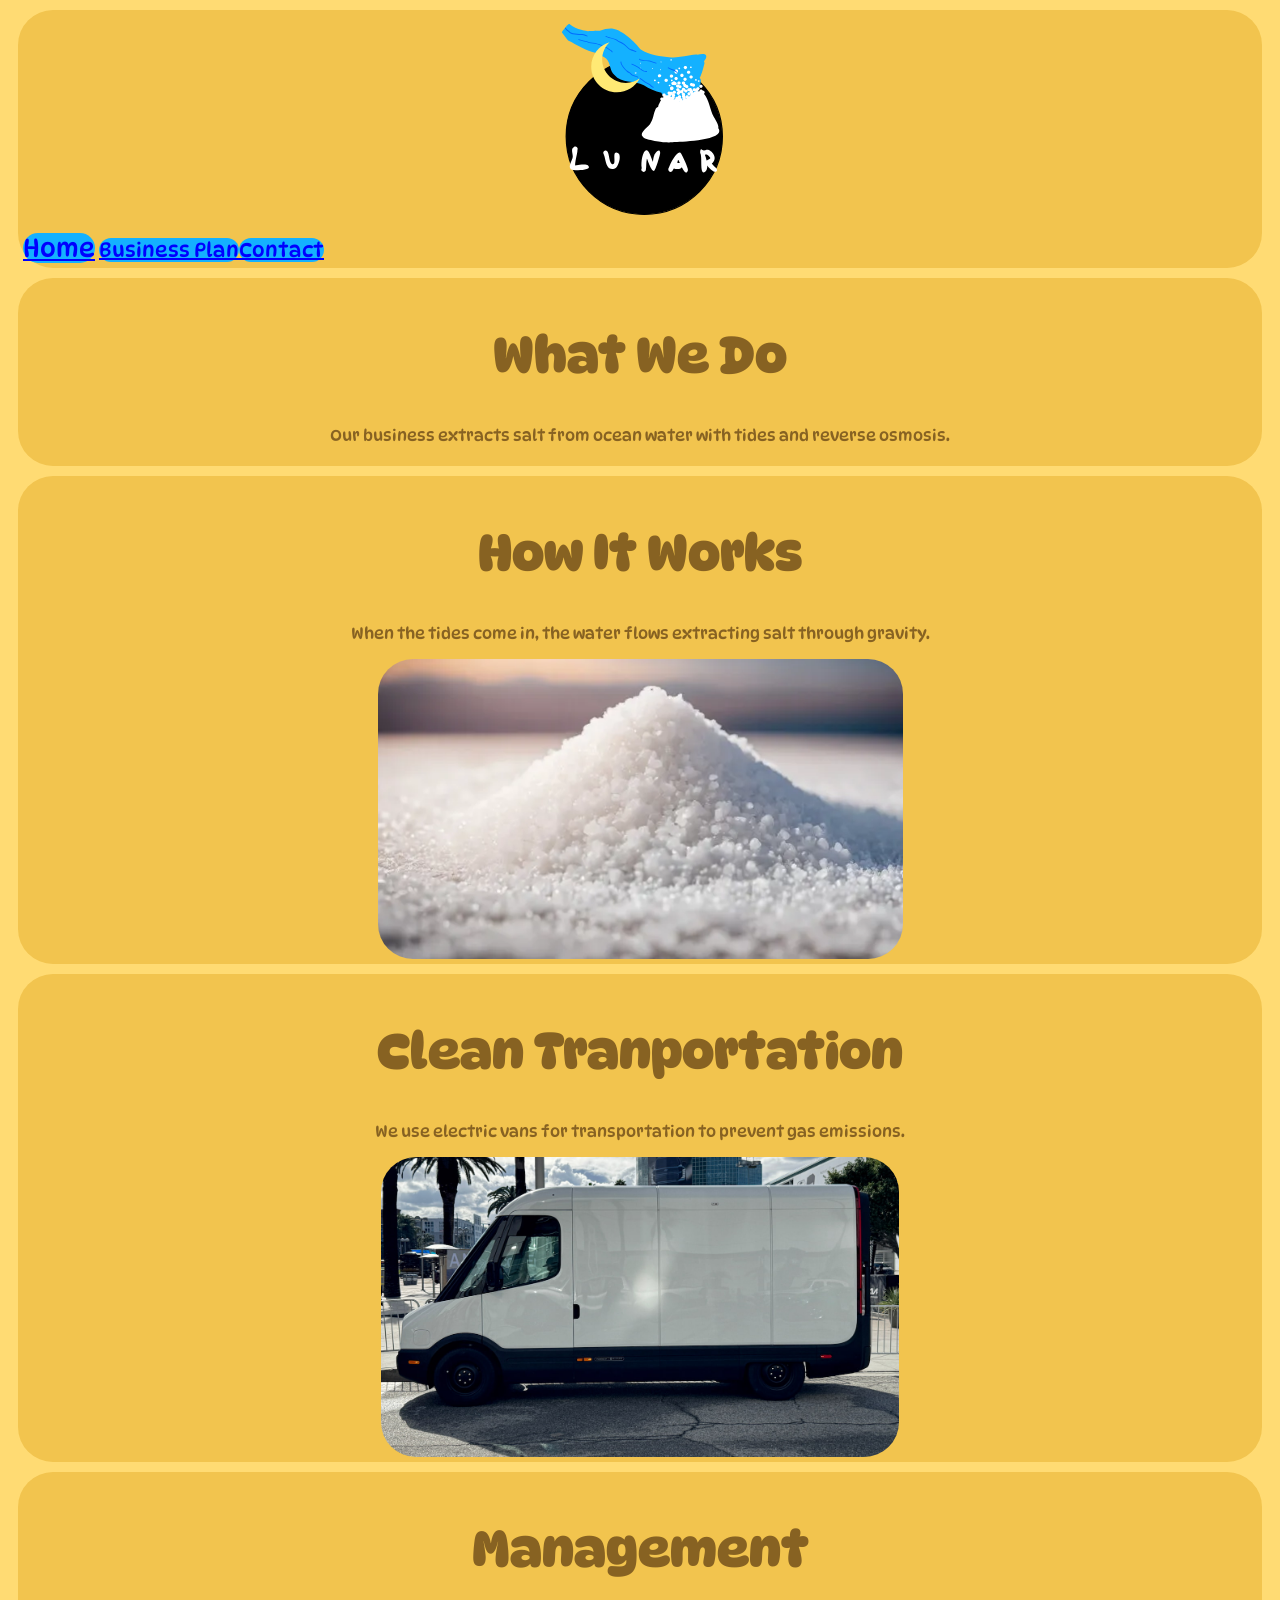
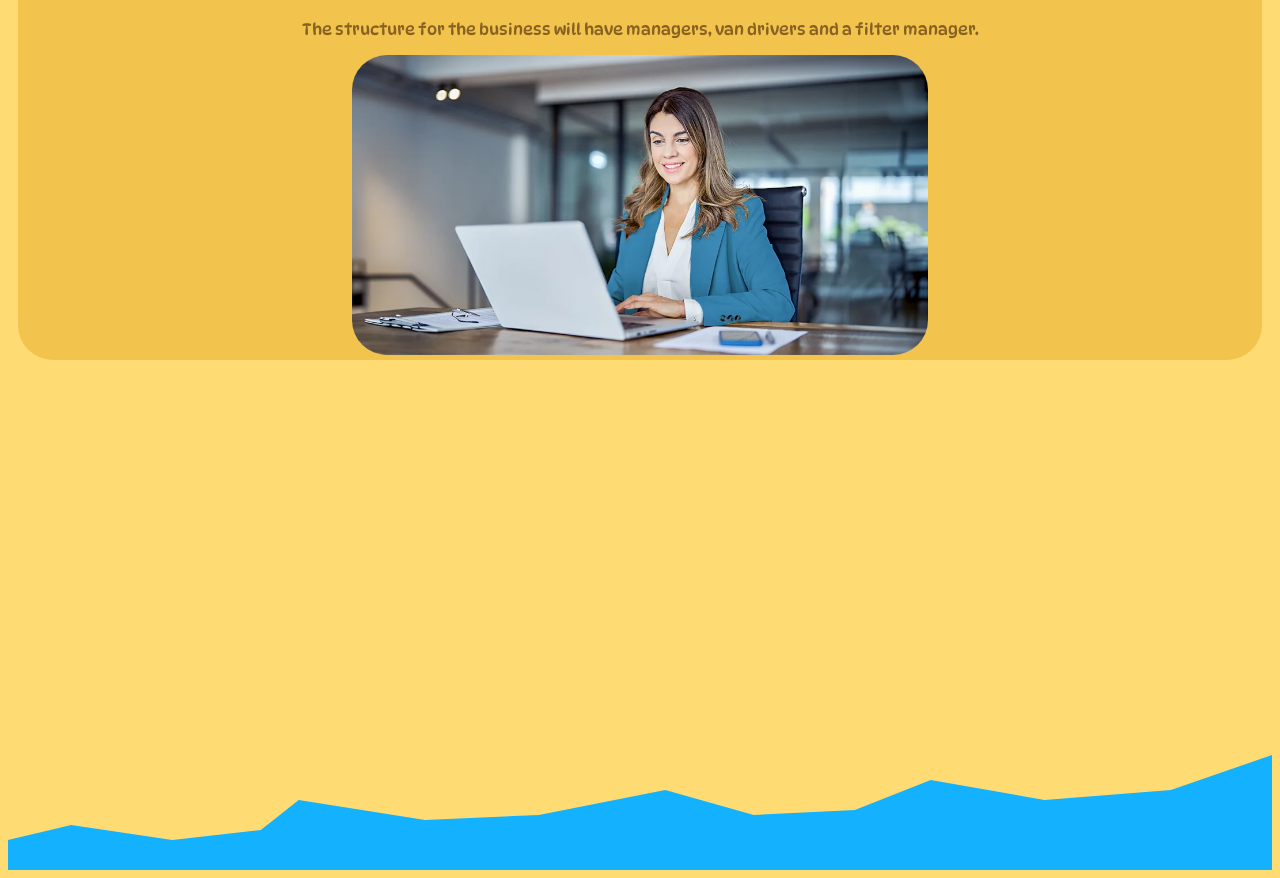
<file: index.html>
<!DOCTYPE HTML>
<head>
  <link rel="stylesheet" href="styles.css">

<link rel="preconnect" href="https://fonts.googleapis.com">
<link rel="preconnect" href="https://fonts.gstatic.com" crossorigin>
<link href="https://fonts.googleapis.com/css2?family=DynaPuff:wght@400..700&family=Rubik+Distressed&display=swap" rel="stylesheet">
</head>
<body>
  <header><img src="logo.svg" height="200"><br><a id="selected" href="BusinessPlan.html">Home</a> <a href="BusinessPlan.html">Business Plan</a><a href="Contact.html">Contact</a></header>
  <section><h2>What We Do</h2><p>Our business extracts salt from ocean water with tides and reverse osmosis.</p></section>
  <section><h2>How It Works</h2><p>When the tides come in, the water flows extracting salt through gravity.</p><img src="360_F_748097577_2rGbVxVQFusVgAyA5lZjIyug0uRMIy1C.webp" height="300"></section>
  <section><h2>Clean Tranportation</h2><p>We use electric vans for transportation to prevent gas emissions.</p><img src="Candy Van.jpg" height="300"></section>
  <section><h2>Management</h2><p>The structure for the business will have managers, van drivers and a filter manager.</p><img src="Manager.webp" height="300"></section>
  <div id="water"></div>
</body>
</file>
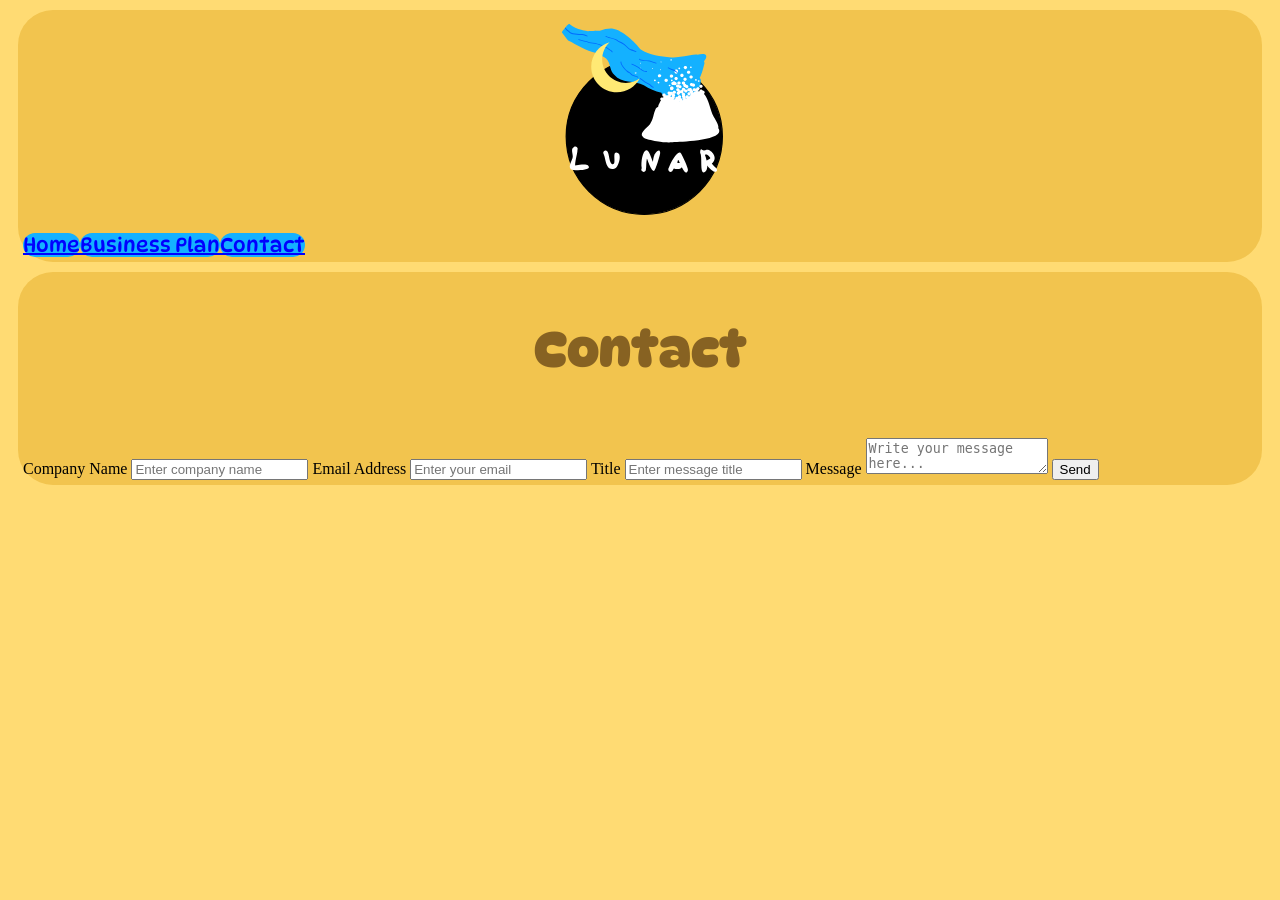
<file: Contact.html>
<!DOCTYPE HTML>
<head>
  <link rel="stylesheet" href="styles.css">

<link rel="preconnect" href="https://fonts.googleapis.com">
<link rel="preconnect" href="https://fonts.gstatic.com" crossorigin>
<link href="https://fonts.googleapis.com/css2?family=DynaPuff:wght@400..700&family=Rubik+Distressed&display=swap" rel="stylesheet">
</head>
<body>
  <header><img src="logo.svg" height="200"><br><a href="Home">Home</a><a id="" href="BusinessPlan.html">Business Plan</a><a href="Contact.html">Contact</a></header>
  <section><h2>Contact</h2><br>  <form action="#" method="post">
      
      <label for="company">Company Name</label>
      <input type="text" id="company" name="company" placeholder="Enter company name" required>

      <label for="email">Email Address</label>
      <input type="email" id="email" name="email" placeholder="Enter your email" required>

      <label for="title">Title</label>
      <input type="text" id="title" name="title" placeholder="Enter message title" required>

      <label for="message">Message</label>
      <textarea id="message" name="message" placeholder="Write your message here..." required></textarea>

      <button type="submit">Send</button>

    </form> </section>
</body>
</file>
<file: styles.css>
@import url('https://fonts.googleapis.com/css2?family=DynaPuff:wght@400..700&family=Rubik+Distressed&display=swap');

body {
  background-color: #FFDB73;
}

header {
  background-color: #F2C44E;
  border-radius: 35px;
  padding: 5px;
  margin: 10px;
}

section {
  background-color: #F2C44E;
  border-radius: 35px;
  padding: 5px;
  margin: 10px;
}

#water {
 clip-path: polygon(42% 89%, 52% 84%, 59% 89%, 67% 88%, 73% 82%, 82% 86%, 92% 84%, 100% 77%, 100% 100%, 0% 100%, 0% 94%, 5% 91%, 13% 94%, 20% 92%, 23% 86%, 33% 90%);
  background-color: #14B1FF;
  width: 100%;
  height: 500px;
}

h1 {
  font-size: 80px;
  font-family: "Rubik Distressed", "Chalkduster", fantasy;
  font-weight: 400;
  font-style: normal;
  color: #876222;
  text-align: center;
}

h2 {
  font-size: 50px;
  font-family: "DynaPuff", "Comic Sans MS", cursive;
  font-weight: 700;
  font-style: normal;
  color: #876222;
  text-align: center;
}

p {
  font-size: 16px;
  font-family: "DynaPuff", "Comic Sans MS", cursive;
  font-weight: 400;
  font-style: normal;
  color: #876222;
  text-align: center;
}
img {
  display: block;
  margin-left: auto;
  margin-right: auto;
  border-radius: 35px;
}
a{
  background-color: #14B1FF;
  border-radius: 35px;
  font-size: 20px;
  color: blue;
   font-family: "DynaPuff", "Comic Sans MS", cursive;
}
#selected{
  background-color: ##14a5ff;
  border-radius: 35px;
  font-size: 25px;
  color: #blue;
   font-family: "DynaPuff", "Comic Sans MS", cursive;
}
</file>
